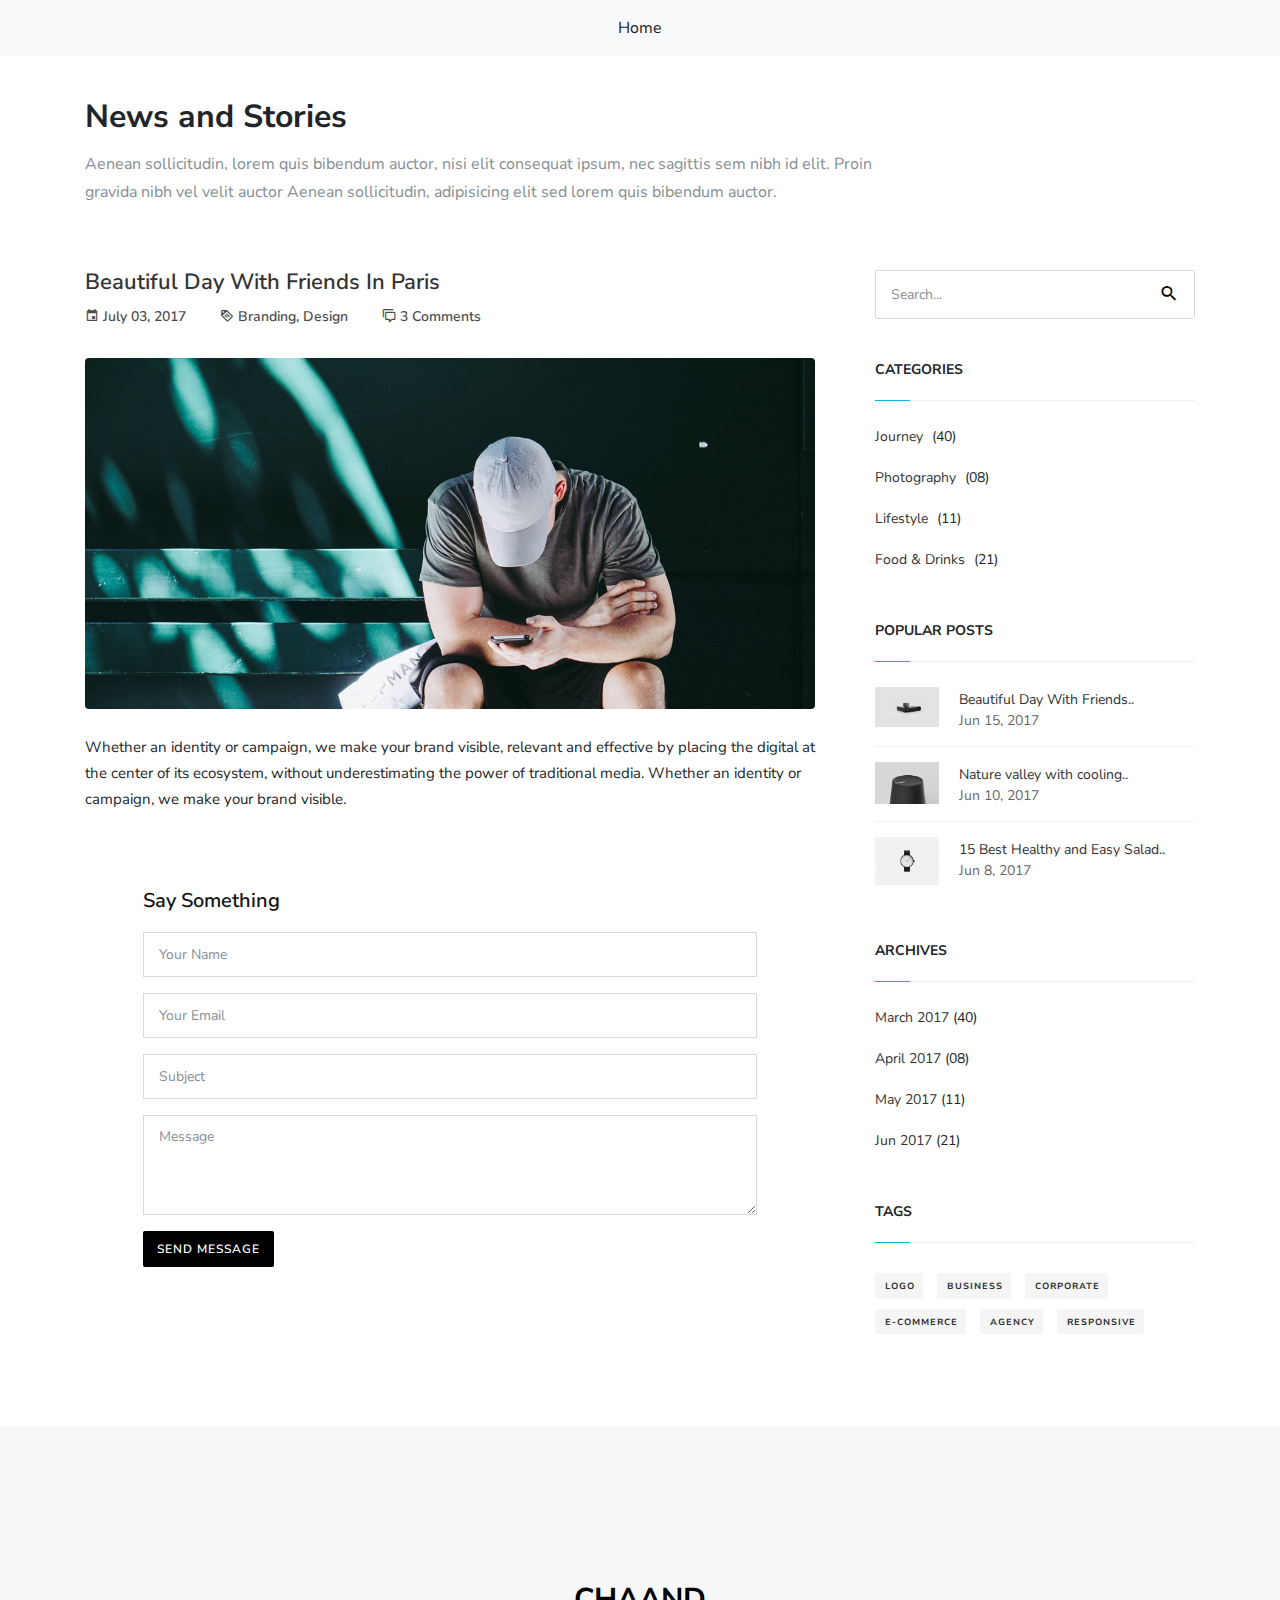
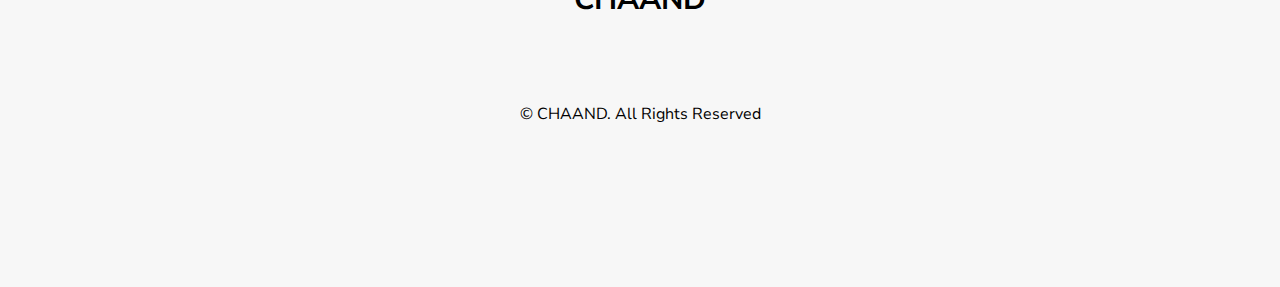
<file: CHAAND/Blog-index/index.html>
<!DOCTYPE html>
<html lang="en">
<head>
        <meta charset="utf-8">
        <meta name="viewport" content="width=device-width, initial-scale=1.0">
        <meta name="description" content="Responsive blog template">
        <meta name="author" content="Zoyothemes">
  <link rel="shortcut icon" href="images/favicon.png">
  
    
    <link rel="stylesheet" href="https://use.fontawesome.com/releases/v5.8.1/css/all.css" integrity="sha384-50oBUHEmvpQ+1lW4y57PTFmhCaXp0ML5d60M1M7uH2+nqUivzIebhndOJK28anvf" crossorigin="anonymous">


        <link rel="shortcut icon" href="images/favicon.ico">

        <title>CHAAND-Blog</title>

        <!-- Google Fonts -->
        <link href="https://fonts.googleapis.com/css?family=Nunito+Sans:300,600,700" rel="stylesheet">

        <!-- Bootstrap core CSS -->
        <link href="css/bootstrap.min.css" rel="stylesheet">

        <!-- MENU CSS -->
        <link href="css/metismenu.min.css" rel="stylesheet" type="text/css" />

        <!-- MATERIALDESIGN ICON -->
        <link rel="stylesheet" type="text/css" href="css/materialdesignicons.min.css">

        <!-- CUSTOM STYLESHEET -->
        <link href="css/style.css" rel="stylesheet" type="text/css" />
        <link href="css/default.css" rel="stylesheet" type="text/css" />

    </head>

    <body>

        <!-- Begin page -->
        <div id="wrapper">
            
                <nav class="navbar navbar-expand-lg navbar-light bg-light rounded">
                        <button class="navbar-toggler" type="button" data-toggle="collapse" data-target="#navbarsExample10" aria-controls="navbarsExample10" aria-expanded="true" aria-label="Toggle navigation">
                          <span class="navbar-toggler-icon"></span>
                        </button>
                
                        <div class="navbar-collapse justify-content-md-center collapse" id="navbarsExample10">
                          <ul class="navbar-nav">
                            <li class="nav-item active">
                              <a class="nav-link" href="./../index.html">Home</a>
                            </li>
                          </ul>
                        </div>
                      </nav>

            <div class="page-wrapper">
                <section>
                    <div class="container">
                        <div class="row">
                            <div class="col-lg-12">
                                <div class="page-title">
                                    <div class="row">
                                        <div class="col-md-9 col-xs-12">
                                            <h2><span>News and Stories</span></h2>

                                            <p class="subtitle text-muted">Aenean sollicitudin, lorem quis bibendum auctor, nisi elit consequat ipsum, nec sagittis sem nibh id elit. Proin gravida nibh vel velit auctor Aenean sollicitudin, adipisicing elit sed lorem quis bibendum auctor.</p>
                                        </div>
                                    </div>
                                </div>
                            </div>
                        </div>
                    </div>
                </section>

                <section class="mt-5 pb-5">
                    <div class="container">

                        <div class="row">
                            <!-- Content-->
                            <div class="col-xl-8">

                                <!-- Post-->
                                <article class="post">

                                    <div class="post-header">
                                        <h2 class="post-title"><a href="#">Beautiful Day With Friends In Paris</a></h2>
                                        <ul class="post-meta">
                                            <li><i class="mdi mdi-calendar"></i> July 03, 2017</li>
                                            <li><i class="mdi mdi-tag-text-outline"></i> <a href="#">Branding</a>, <a href="#">Design</a></li>
                                            <li><i class="mdi mdi-comment-multiple-outline"></i> <a href="#">3 Comments</a></li>
                                        </ul>
                                    </div>

                                    <div class="post-preview">
                                        <a href="#"><img src="images/blog/blog-1.jpg" alt="" class="img-fluid rounded"></a>
                                    </div>

                                    <div class="post-content">
                                        <p>Whether an identity or campaign, we make your brand visible, relevant and effective by placing the digital at the center of its ecosystem, without underestimating the power of traditional media. Whether an identity or campaign, we make your brand visible.</p>
                                    </div>

                                     

                                    <div id="contact" class="paddsection">

                                            <div class="col-lg-12 px-0">
                                       
                               <div id="sendmessage">Your message has been sent. Thank you!</div>
                                              <div id="errormessage"></div>
                                          <!-- Contact Form -->
                                          <div class="contact-form">
                                            <h2>Say Something</h2>
                                     <form action="#" method="post" role="form" class="contactForm">
                                            <div class="row">
                              
                                              <div id="sendmessage">Your message has been sent. Thank you!</div>
                                              <div id="errormessage"></div>
                              
                                              <div class="col-lg-12">
                                                <div class="form-group contact-block1">
                                                  <input type="text" name="name" class="form-control" id="name" placeholder="Your Name" data-rule="minlen:4" data-msg="Please enter at least 4 chars" />
                                                  <div class="validation"></div>
                                                </div>
                                              </div>
                              
                                              <div class="col-lg-12">
                                                <div class="form-group">
                                                  <input type="email" class="form-control" name="email" id="email" placeholder="Your Email" data-rule="email" data-msg="Please enter a valid email" />
                                                  <div class="validation"></div>
                                                </div>
                                              </div>
                              
                                              <div class="col-lg-12">
                                                <div class="form-group">
                                                  <input type="text" class="form-control" name="subject" id="subject" placeholder="Subject" data-rule="minlen:4" data-msg="Please enter at least 8 chars of subject" />
                                                  <div class="validation"></div>
                                                </div>
                                              </div>
                              
                                              <div class="col-lg-12">
                                                <div class="form-group">
                                                  <textarea class="form-control" name="message" rows="12" data-rule="required" data-msg="Please write something for us" placeholder="Message"></textarea>
                                                  <div class="validation"></div>
                                                </div>
                                              </div>
                              
                                              <div class="col-lg-12">
                                                <input type="submit" class="btn btn-defeault btn-send" value="Send message">
                                              </div>
                              
                                            </div>
                                          </form>
                                           <!-- / -->
                                        </div>
                                            </div>
                                        </div>
                                </article>
                                <!-- Post end-->

    
                            </div>
                            <!-- Content end-->

                            <!-- Sidebar-->
                            <div class="col-xl-4">
                                <div class="sidebar">

                                    <!-- Search widget-->
                                    <aside class="widget widget_search">
                                        <form>
                                            <input class="form-control pr-5" type="search" placeholder="Search...">
                                            <button class="search-button" type="submit"><span class="mdi mdi-magnify"></span></button>
                                        </form>
                                    </aside>
 
 

                                    <!-- Categories widget-->
                                    <aside class="widget widget_categories">
                                        <div class="widget-title">Categories</div>
                                        <ul>
                                            <li><a href="#">Journey</a> (40)</li>
                                            <li><a href="#">Photography</a> (08)</li>
                                            <li><a href="#">Lifestyle</a> (11)</li>
                                            <li><a href="#">Food & Drinks</a> (21)</li>
                                        </ul>
                                    </aside>

                                    <!-- Recent entries widget-->
                                    <aside class="widget widget_recent_entries_custom">
                                        <div class="widget-title">Popular Posts</div>
                                        <ul>
                                            <li class="clearfix">
                                                <div class="wi">
                                                    <a href="#"><img src="images/works/img1.jpg" alt="" class="img-fluid"></a>
                                                </div>
                                                <div class="wb"><a href="#">Beautiful Day With Friends..</a> <span class="post-date">Jun 15, 2017</span></div>
                                            </li>
                                            <li class="clearfix">
                                                <div class="wi">
                                                    <a href="#"><img src="images/works/img2.jpg" alt="" class="img-fluid"></a>
                                                </div>
                                                <div class="wb"><a href="#">Nature valley with cooling..</a> <span class="post-date">Jun 10, 2017</span></div>
                                            </li>
                                            <li class="clearfix">
                                                <div class="wi">
                                                    <a href="#"><img src="images/works/img3.jpg" alt="" class="img-fluid"></a>
                                                </div>
                                                <div class="wb"><a href="#">15 Best Healthy and Easy Salad..</a> <span class="post-date">Jun 8, 2017</span></div>
                                            </li>
                                        </ul>
                                    </aside>

                                  
                                    <!-- Archives widget-->
                                    <aside class="widget">
                                        <div class="widget-title">Archives</div>

                                        <ul>
                                            <li><a href="#">March 2017</a> (40)</li>
                                            <li><a href="#">April 2017</a> (08)</li>
                                            <li><a href="#">May 2017</a> (11)</li>
                                            <li><a href="#">Jun 2017</a> (21)</li>
                                        </ul>

                                    </aside>

                                    <!-- Tags widget-->
                                    <aside class="widget widget_tag_cloud">
                                        <div class="widget-title">Tags</div>
                                        <div class="tagcloud">
                                            <a href="#">logo</a>
                                            <a href="#">business</a>
                                            <a href="#">corporate</a>
                                            <a href="#">e-commerce</a>
                                            <a href="#">agency</a>
                                            <a href="#">responsive</a>
                                        </div>
                                    </aside>
                                </div>
                            </div>
                            <!-- Sidebar end-->
                        </div>

                    </div>
                    <!-- end container -->
                </section>
            </div>
        </div>
        
        
    
       
  <!--  </div> -->
  <!-- start section main content -->

  <!-- start section footer -->
  
        
          <footer class="footer">
    <div class="container">
      <div class="footer-logo">
        <span>CHAAND</span>
      </div>
      <div class="social">
        <a class="Social twitter" href="##"><i class="fab fa-twitter"></i></a>
        <a class="Social fb" href="##"><i class="fab fa-facebook-f"></i></a>
        <a href="#"><i class="fab fa-skype"></i></a><a href="#">
          <i class="fab fa-behance"></i></a>
        <a href="#"><i class="fab fa-facebook-messenger"></i></a>
        <a href="#"><i class="fab fa-instagram"></i></a>
        <a href="#"><i class="fab fa-codepen"></i></a>
        <a href="#"><i class="fab fa-github-alt"></i></a>
      </div>
      <p class="copyright">© CHAAND. All Rights Reserved</p>
    </div>
  </footer>

  <!-- End section footer -->


 
        <!-- js placed at the end of the document so the pages load faster -->
        <script src="js/jquery.min.js"></script>
        <script src="js/popper.min.js"></script>
        <script src="js/bootstrap.min.js"></script>
        <script src="js/jquery.easing.min.js"></script>
        <script src="js/metisMenu.min.js"></script>
        <!--common script for all pages-->
        <script src="js/jquery.app.js"></script>
  <script src="js/contactform/contactform.js"></script>

    </body>
</html>
</file>
<file: CHAAND/Blog-index/css/style.css>
/*  Theme Name: Blogezy - Responsive Blog Template
    Author: Zoyothemes
    Version: 1.0.0
    File Description: Main CSS file of the template
*/

body {
    font-family: 'Nunito Sans', sans-serif;
    background-color: #f0f4f7;
}

html {
    background-color: #e1e6ed;
}

a,
a:hover {
    text-decoration: none !important;
    outline: none !important;
}

h1,
h2,
h3,
h4,
h5,
h6 {
    font-weight: 600;
}

a.smoothScroll {
    display: block !important;
    position: relative;
    text-align: center;
    color: black;
    font-weight: 800;
}

/*===========================
    HELPER
=============================*/

.h-100vh {
    height: calc(100vh - 70px);
}

.subtitle {
    line-height: 28px;
    font-size: 16px;
}

.page-title h2,
.page-title h3 {
    line-height: 50px;
    margin-top: 36px;
    font-weight: 700;
}

.btn-outline-custom {
    background-color: transparent;
    background-image: none;
}

.btn {
    text-transform: uppercase;
    font-size: 12px;
    letter-spacing: 1px;
    border-radius: 2px;
    font-weight: 600;
    padding: .6rem .8rem;
}

.btn-outline-custom.active,
.btn-outline-custom:hover,
.btn-outline-custom:active,
.show>.btn-outline-custom.dropdown-toggle {
    color: #fff;
}

.btn-outline-custom.focus,
.btn-outline-custom:focus {
    box-shadow: none;
}


/*===========================
    NAVBAR
=============================*/


/* Metis Menu css */

.metismenu {
    padding: 0 0 0 20px;
    list-style-type: none;
}

.metismenu ul {
    padding: 0;
}

.metismenu ul li {
    list-style: none;
}

.nav-second-level li a,
.nav-thrid-level li a {
    padding: 8px 20px 8px 20px;
    color: #a0a0a0;
    transition: all 0.5s;
    display: block;
    text-decoration: none;
    font-size: 14px;
}

.side-menu {
    width: 280px;
    z-index: 10;
    /*background: #fff;*/
    bottom: 35px;
    margin-top: 0;
    padding-bottom: 30px;
    position: absolute;
    top: 35px;
}

#sidebar-menu>ul>li>a {
    color: #000;
    display: block;
    padding: 14px 20px;
    text-decoration: none !important;
    margin: 2px 0;
    font-size: 1rem;
    position: relative;
    font-weight: 600;
    transition: all 0.5s;
}

.topbar .topbar-left {
    float: left;
    position: relative;
    width: 240px;
    z-index: 1;
}

.logo {
    padding: 40px;
}

.logo p {
    font-size: 14px;
    margin: 30px 0 0 0;
}

.nav-second-level>li>a {
    text-decoration: none !important;
}

.button-menu-mobile {
    border: none;
    color: #000;
    display: inline-block;
    width: 60px;
    background-color: transparent;
    font-size: 26px;
    outline: none !important;
    float: right;
}

button,
input,
select,
textarea {
    line-height: inherit;
}

.menu-social li a {
    padding: 5px !important;
    color: #000;
}

.menu-social {
    padding: 28px 24px;
    overflow: hidden;
    /*position: absolute;*/
    bottom: 0px;
}

.menu-left {
    position: absolute;
}


.copyright-box {
    text-align: center;
    margin-top: 30%;
}

.topbar-mobile {
    display: none;
}

.topbar-mobile .logo {
    padding: 30px 40px;
}

body.enlarged .side-menu {
    display: block;
    position: fixed;
    background-color: #fff;
    top: 0;
    bottom: 0;
    overflow: auto;
    box-shadow: 0 0 24px 0 rgba(0, 0, 0, 0.06), 0 1px 0 0 rgba(0, 0, 0, 0.02);
}

/*===========================
    BLOG
============================*/

.page-wrapper {
    background-color: #ffffff;
    padding: 0 20px;
}

.post {
    margin: 0 0 45px;
}

.post+.post {
    border-top: 1px solid rgba(238, 238, 238, .7);
    padding-top: 50px;
}

.post-preview {
    -webkit-transition: all .3s ease-out;
    transition: all .3s ease-out;
    margin: 0 0 25px;
}

.post-preview:hover {
    opacity: .7;
}

.post-header {
    margin: 0 0 30px;
}

.post-title {
    font-size: 22px;
    margin: 0 0 10px;
}

.post-title a {
    color: #333;
    -webkit-transition: all .3s ease-out;
    transition: all .3s ease-out;
}

.post-meta {
    list-style: none;
    padding: 0;
    margin: 0;
    opacity: .7;
    color: #000;
    font-weight: 600;
}

.post-meta>li {
    display: inline-block;
    margin-right: 30px;
    font-size: 14px;
}

.post-meta>li:last-child {
    margin-right: 0;
}

.post .post-meta a,
.post-meta a {
    color: #000;
    transition: all 0.5s;
    font-weight: 600;
}

.post-tags {
    margin: 40px 0 0;
}

.post-tags a {
    background-color: #f5f5f5;
    border-radius: 2px;
    display: inline-block;
    text-transform: uppercase;
    letter-spacing: 1px;
    font-size: 7px;
    color: #303133;
    padding: 7px 8px 5px 10px;
    margin: 5px 10px 5px 0;
    transition: all 0.5s;
}

.post-tags a:hover,
.post-tags a:focus {
    color: #fff;
}

.post-content h1,
.post-content h2,
.post-content h3,
.post-content h4,
.post-content h5,
.post-content h6 {
    margin: 30px 0 20px;
}

.post-content h1:first-child,
.post-content h2:first-child,
.post-content h3:first-child,
.post-content h4:first-child,
.post-content h5:first-child,
.post-content h6:first-child {
    margin-top: 0;
}

.post-content p,
.post-content ul,
.post-content ol {
    margin: 0 0 20px;
    line-height: 24px;
    font-size: 15px;
}

.post-content ul,
.post-content ol {
    margin-left: 40px;
}

.post-content ul {
    list-style-type: disc;
}

.post-content ol {
    list-style-type: decimal;
}

.sidebar {
    padding-left: 30px;
}

.sidebar .widget:last-child {
    border: 0;
    padding: 0;
}

.widget_search form {
    position: relative;
}

.search-button {
    position: absolute;
    top: 0;
    height: 100%;
    right: 10px;
    background-color: transparent;
    border: none;
    font-size: 20px;
    -webkit-transition: all .3s ease-out;
    transition: all .3s ease-out;
}

.search-button:focus,
.search-button.focus,
.search-button.active.focus,
.search-button.active:focus,
.search-button:active.focus,
.search-button:active:focus {
    outline: 0;
}

.widget-title {
    position: relative;
    font-size: 14px;
    margin: 0 0 25px;
    font-weight: 700;
    text-transform: uppercase;
}

.widget-title:before {
    content: "";
    display: block;
    position: absolute;
    bottom: 0;
    width: 100%;
    border-bottom: 1px solid #eee;
}

.widget-title:after {
    content: "";
    display: block;
    width: 35px;
    z-index: 1;
    position: relative;
    margin: 20px auto 25px 0px;
}

.widget {
    margin: 0 0 40px;
    font-size: 14px;
}

.widget ul,
.widget ol {
    list-style: none;
    padding: 0;
    margin: 0;
}

.widget ul li,
.widget ol li {
    padding-bottom: 10px;
    margin-bottom: 10px;
}

.widget ul li:last-child,
.widget ol li:last-child {
    border: 0;
}

.widget ul li a,
.widget ol li a {
    color: #333333;
    transition: all 0.5s;
}

.widget select {
    width: 100%;
    box-shadow: none;
    border-radius: 2px;
    border-color: #eee;
    padding: 12px 15px;
    height: 49px;
    font-size: 14px;
}

.widget_archive ul li a,
.widget_categories ul li a {
    margin-right: 5px;
}

/* About Widget */
.about-widget img {
    margin-bottom: 20px;
    max-width: 100%;
    width: 160px;
    height: auto;
}

.about-widget p {
    line-height: 24px;
}

.post-date {
    display: block;
    opacity: .7;
}

.tagcloud>a {
    background: #f5f5f5;
    border-radius: 2px;
    color: #303133;
    font-weight: 700;
    display: inline-block;
    font-size: 9px;
    letter-spacing: 1px;
    margin: 5px 10px 5px 0;
    padding: 7px 8px 5px 10px;
    text-transform: uppercase;
    transition: all 0.5s;
}

.tagcloud>a:hover {
    color: #fff;
}

.widget_recent_entries_custom ul li {
    border-bottom: 1px solid rgba(238, 238, 238, .7);
    margin-bottom: 15px;
    padding-bottom: 15px;
}

.widget_recent_entries_custom .wi {
    float: left;
    width: 64px;
}

.widget_recent_entries_custom .wb {
    padding-top: 2px;
    margin-left: 84px;
}

.widget_recent_entries_custom .wb a {
    color: #303133;
}

.text-widget-des {
    line-height: 24px;
}

.post-tags {
    margin: 40px 0 0;
}

.post-author-box {
    padding: 20px;
    border: 1px solid #eee;
}

.media-heading {
    font-size: 16px;
}

.media-heading a {
    color: #000;
    transition: all 0.5s;
}

.post-author-box .socials li a:hover {
    color: #ffffff !important;
}

.socials li:first-child {
    margin-left: 0;
}

.socials li a {
    display: inline-block;
    margin-top: 0px;
    width: 42px;
    height: 42px;
    line-height: 42px;
    font-size: 15px;
    transition: all 0.5s;
    background-color: #4a4a4a;
    border-radius: 50%;
    color: #fff !important;
}

.form-control {
    box-shadow: none;
    border-radius: 2px;
    padding: 12px 15px;
    height: 49px;
    font-size: 14px;
}

.form-control:focus {
    border-color: #777;
}

textarea.form-control {
    height: auto;
}

.media-body a.reply-btn {
    float: right;
    font-size: 13px;
    text-transform: uppercase;
    font-weight: 700;
    color: #777;
}

.media-body p.post-date {
    margin-bottom: 20px;
    font-size: 12px;
}

.blog-detail-description p {
    line-height: 24px;
}

.media,
.media-list {
    margin-top: 50px;
}

.post-author-box .socials li a {
    width: 36px;
    height: 36px;
    line-height: 34px;
    background-color: #ffffff;
    color: #070e14 !important;
    border: 1px solid #eee;
}

.socials li {
    display: inline-block;
    margin: 0 4px 5px;
    text-align: center;
    cursor: pointer;
}

.post-tags a {
    background-color: #f5f5f5;
    border-radius: 2px;
    display: inline-block;
    text-transform: uppercase;
    letter-spacing: 1px;
    font-size: 7px;
    color: #303133;
    padding: 7px 8px 5px 10px;
    margin: 5px 10px 5px 0;
}

.blockquote {
    font-size: 16px;
    font-style: italic;
    padding: 20px;
}

.blockquote-text {
    line-height: 24px;
}

.blockquote:before {
    content: "\F756";
    float: left;
    position: relative;
    top: 0px;
    left: 0;
    color: #cdced0;
    font-family: Material Design Icons;
    font-size: 44px;
    font-weight: 400;
    line-height: 24px;
}

.post-tags a:hover,
.post-tags a:focus {
    background: #d09c8e;
    color: #fff;
}

.post-content h1,
.post-content h2,
.post-content h3,
.post-content h4,
.post-content h5,
.post-content h6 {
    margin: 30px 0 20px;
}

.post-content h1:first-child,
.post-content h2:first-child,
.post-content h3:first-child,
.post-content h4:first-child,
.post-content h5:first-child,
.post-content h6:first-child {
    margin-top: 0;
}

.post-content p,
.post-content ul,
.post-content ol {
    margin: 0 0 20px;
    line-height: 26px;
}

.post-content ul,
.post-content ol {
    margin-left: 40px;
}

.post-content ul {
    list-style-type: disc;
}

.post-content ol {
    list-style-type: decimal;
}

.related-post .post-header a {
    color: #333;
    overflow: hidden;
    white-space: nowrap;
    text-overflow: ellipsis;
    display: block;
    transition: all 0.5s;
}

.related-post {
    margin-top: 30px;
}

.owl-nav {
    height: 0;
    width: 100%;
    opacity: 0;
    position: absolute;
    left: 0;
    top: 50%;
}

.quote-post .blockquote {
    border-radius: 5px;
    padding: 30px;
}

.quote-post .blockquote-text {
    line-height: 32px;
}

.quote-post .blockquote:before {
    padding-right: 10px;
}

.link-post {
    color: rgba(255, 255, 255, 0.6);
    text-align: center;
    padding: 20px;
    border-radius: 5px;
}

.link-post i {
    font-size: 48px;
    display: block;
}

.link-post a {
    color: #fff;
}

.link-post-content {
    border: 3px solid rgba(255, 255, 255, 0.3);
    padding: 10px;
}

.error-page h1 {
    font-size: 98px;
    font-weight: 700;
    line-height: 150px;
    text-shadow: rgba(61, 61, 61, 0.3) 1px 1px, rgba(61, 61, 61, 0.2) 2px 2px, rgba(61, 61, 61, 0.3) 3px 3px;
}

.home-center {
    display: table;
    width: 100%;
    height: 100%;
}

.home-desc-center {
    display: table-cell;
    vertical-align: middle;
}

/* ===========================
--- Footer
============================ */



.credits {
    font-size: 13px;
}

.contact-form {
     padding: 8%;
}

.contact-form h2 {
    text-transform: capitalize;
    margin: 0;
    padding: 0 0 20px;
    font-size: 20px;
    font-weight: 600;
    color: #151515;
}

.contact-form .form-control {
    border-radius: 0;
    font-size: 14px;
    height: 45px;
}

.contact-form textarea.form-control {
    height: 100px;
}

.contact-us-box {
    margin: 0 5%;
    position: relative;
    background: #fff;
    box-shadow: 0px 1px 27px -3px rgba(0, 0, 0, 0.2);
    border-radius: 10px;
}

contact-info-box .contact-info {
    position: relative;
    padding-left: 50px;
    padding-bottom: 20px;
}


.footer {
    background: #f7f7f7;
    padding: 150px 0 50px;
    text-align: center;
}

.footer-blog {
    margin-top: 0;
    padding: 50px 0;
}

.footer p {
    margin: 0;
}

.footer .footer-logo {
    font-size: 30px;
    font-weight: 700;
    color: black !important;
}

.footer .footer-logo span {
    position: relative;
    display: inline-block;
    vertical-align: top;
    color: black;

}

.footer .footer-logo span span {
    width: 7px;
    height: 7px;
    border-radius: 50%;
    position: absolute;
    bottom: 11px;
    right: -8px;
    float: left;
    background: #fff;
    color: black;
}

.footer .social a {
    width: 40px;
    height: 40px;
    text-align: center;
    line-height: 40px;
    color: black;
    margin-right: 12px;
}

.footer .social {
    padding: 20px 0;
}

p.copyright {
    color: black;
}

.footer {
    min-height: 460px;
}

#footer {
    background: #f7f7f7;
    padding-top: 50px;
    padding-bottom: 50px;
}

#footer .socials-media {
    width: 100%;
    color: black;

}

#footer .socials-media ul {
    display: inline-block;
    float: none;
    margin: 0 0 20px 0;
    color: black;

}

#footer .socials-media ul li {
    float: left;
    margin-left: 10px;
    margin-right: 10px;
    color: black;
}

#footer .socials-media ul li a {
    font-size: 24px;
    color: #999;
    letter-spacing: 0.1em;
    color: black;

    font-weight: 500;
    background: transparent;
    text-transform: uppercase;
    -moz-transition: all 0.5s ease-in-out 0s;
    -ms-transition: all 0.5s ease-in-out 0s;
    -o-transition: all 0.5s ease-in-out 0s;
    -webkit-transition: all 0.5s ease-in-out 0s;
    transition: all 0.5s ease-in-out 0s;
}

#footer .socials-media ul li a:hover {
    color: #b8a07e;
    -moz-transition: all 0.5s ease-in-out 0s;
    -ms-transition: all 0.5s ease-in-out 0s;
    -o-transition: all 0.5s ease-in-out 0s;
    -webkit-transition: all 0.5s ease-in-out 0s;
    transition: all 0.5s ease-in-out 0s;
}

#footer p {
    font-size: 12px;
    letter-spacing: 0.1em;
    font-weight: 500;
    margin-top: 0;
    text-transform: uppercase;
}

.credits {
    font-size: 13px;
}

.contact-form {
     padding: 8%;
}



/* ===========================
--- Contact
============================ */

.contact-info-box .social-icons {
    margin: 0;
    padding: 0 0px 0 40px;
    color: black;

}

.contact-info-box .social-icons li {
    display: inline-block;
    vertical-align: top;
    list-style: none;
    color: black;

}

.contact-info-box .social-icons li a {
    display: block;
    width: 30px;
    height: 30px;
    text-align: center;
    line-height: 30px;
    color: #333;
    border-radius: 50%;
    color: black;

}

.contact-info-box .social-icons li a:hover {
    background: #333;
    color: #fff;
}

h2.font-alt {
    margin-top: 47px;
}

.contact-info-box {
    padding: 8%;
}

.contact-info-box h2 {
    text-transform: capitalize;
    margin: 0;
    padding: 0 0 15px;
    font-size: 20px;
    font-weight: 600;
    color: #151515;
}

.contact-info-box .desc {
    width: 350px;
    max-width: 100%;
    margin-bottom: 40px;
}

.contact-info-box .contact-info {
    position: relative;
    padding-left: 50px;
    padding-bottom: 20px;
}

.contact-info-box .contact-info .icon {
    width: 35px;
    height: 35px;
    border-radius: 50%;
    color: #fff;
    text-align: center;
    position: absolute;
    top: 0;
    line-height: 35px;
    left: 0;
    font-size: 17px;
}

.contact-info-box .contact-info p {
    margin: 0;
    font-size: 14px;
    display: inline;
    margin-right: 9px;
}


.contact-info-box .social-icons {
    margin: 0;
    padding: 0 0px 0 40px;
    color: black;

}

.contact-info-box .social-icons li {
    display: inline-block;
    vertical-align: top;
    list-style: none;
    color: black;

}

.contact-info-box .social-icons li a {
    display: block;
    width: 30px;
    height: 30px;
    text-align: center;
    line-height: 30px;
    color: #333;
    border-radius: 50%;
    color: black;

}

.contact-info-box .social-icons li a:hover {
    background: #333;
    color: #fff;
}

.contact-form {
     padding: 8%;
}

.contact-form h2 {
    text-transform: capitalize;
    margin: 0;
    padding: 0 0 20px;
    font-size: 20px;
    font-weight: 600;
    color: #151515;
}

.contact-form .form-control {
    border-radius: 0;
    font-size: 14px;
    height: 45px;
}

.contact-form textarea.form-control {
    height: 100px;
}

.contact-us-box {
    margin: 0 5%;
    position: relative;
    background: #fff;
    box-shadow: 0px 1px 27px -3px rgba(0, 0, 0, 0.2);
    border-radius: 10px;
}

contact-info-box .contact-info {
    position: relative;
    padding-left: 50px;
    padding-bottom: 20px;
}

i.contact {
    background-color: var(--main-color);
    width: 35px;
    height: 35px;
    border-radius: 50%;
    color: black;
    text-align: center;
    position: absolute;
    top: 0;
    line-height: 35px;
    left: 0;
    font-size: 17px;
}

#contact #sendmessage {
    color: #18d26e;
    border: 1px solid #18d26e;
    display: none;
    text-align: center;
    padding: 15px;
    font-weight: 600;
    margin: 15px;
}

#contact #errormessage {
    color: red;
    display: none;
    border: 1px solid red;
    text-align: center;
    padding: 15px;
    font-weight: 600;
    margin: 15px;
}

#contact #sendmessage.show,
#contact #errormessage.show,
#contact .show {
    display: block;
}

#contact .validation {
    color: red;
    display: none;
    margin: 0 0 20px;
    font-weight: 400;
    font-size: 13px;
}

input.btn.btn-defeault.btn-send {
    background-color: black;
    color: white;
}

@media (max-width: 991px) {
    .contact-us-box {
        margin: 0;
    }
}

@media (max-width: 767px) {
    .contact-us-box {
        margin: 0;
    }

    .contact-form {
        border-top: 1px solid #ddd;
        border-left: none;
    }
}


/*======================
    Pagination
=======================*/

.pagination>li {
    display: inline-block;
    margin-right: 2px;
}

.pagination>li:first-child>a,
.pagination>li:first-child>span {
    border-radius: 3px;
}

.pagination {
    display: inline-block;
}

.pagination>li>a,
.pagination>li>span {
    border: 2px solid #eeeeee;
    border-radius: 3px;
    color: #777777;
    display: block;
    float: none;
    padding: 8px 15px;
    transition: all 0.5s;
}

.pagination>.active>a,
.pagination>.active>span {
    background: #27cbc0 none repeat scroll 0 0;
    border-color: #27cbc0;
    color: #ffffff;
}

.pagination>li>a:hover,
.pagination>li>a:focus,
.pagination>li>span:hover,
.pagination>li>span:focus {
    background: #666 none repeat scroll 0 0;
    border-color: #666;
    color: #ffffff;
}

.pagination>.active>a,
.pagination>.active>a:focus,
.pagination>.active>a:hover,
.pagination>.active>span,
.pagination>.active>span:focus,
.pagination>.active>span:hover {
    background-color: #666;
    border-color: #666;
    color: #fff;
    cursor: default;
    z-index: 3;
}

@media (max-width: 991px) {
    .menu-social {
        position: relative;
    }

    .page-wrapper {
        margin-left: 0px;
    }

    body {
        margin: 0px;
    }

    .media-body a.reply-btn {
        font-size: 12px;
    }

    .sidebar {
        padding-left: 0;
        margin-top: 50px;
    }
}

@media (max-width: 768px) {
    .side-menu {
        display: none;
    }

    .h-100vh {
        height: auto;
    }

    .topbar-mobile {
        display: block;
    }

    .pagination>li>a,
    .pagination>li>span {
        padding: 5px 10px;
    }
}

@media (max-width: 419px) {
    .topbar-mobile .logo {
        padding: 20px 20px;
    }
}
</file>
<file: CHAAND/Blog-index/css/default.css>
/*  Theme Name: Blogezy - Responsive Blog Template
    Author: Zoyothemes
    Version: 1.0.0
    File Description: Default color file of the template
*/

.widget-title:after {
    border-bottom: 1px solid #0db3e3;
}

.quote-post .blockquote {
    border: 2px solid #0db3e3;
}

.quote-post .blockquote:before,.related-post .post-header a:hover,.media-heading a:hover,.widget ul li a:hover,
.widget ol li a:hover,.search-button:hover,.post-meta a:hover,.post-meta a:focus,.post-title a:hover,.btn-outline-custom{
    color: #0db3e3;
}

.link-post,.post-author-box .socials li a:hover,.tagcloud > a:hover,.post-tags a:hover,.post-tags a:focus,.btn-outline-custom.active,
.btn-outline-custom:hover,.btn-outline-custom:active,.show>.btn-outline-custom.dropdown-toggle{
    background-color: #0db3e3;
}

.widget select:focus,.post-author-box .socials li a:hover,.btn-outline-custom.active,.btn-outline-custom:hover,
.btn-outline-custom:active,.show>.btn-outline-custom.dropdown-toggle,.btn-outline-custom{
    border-color: #0db3e3;
}
</file>
<file: CHAAND/Blog-index/css/metismenu.min.css>
/*
 * metismenu - v2.7.0
 * A jQuery menu plugin
 * https://github.com/onokumus/metismenu#readme
 *
 * Made by Osman Nuri Okumus <onokumus@gmail.com> (https://github.com/onokumus)
 * Under MIT License
 */

.metismenu .arrow{float:right;line-height:1.42857}[dir=rtl] .metismenu .arrow{float:left}.metismenu .glyphicon.arrow:before{content:"\e079"}.metismenu .active>a>.glyphicon.arrow:before{content:"\e114"}.metismenu .fa.arrow:before{content:"\f104"}.metismenu .active>a>.fa.arrow:before{content:"\f107"}.metismenu .ion.arrow:before{content:"\f3d2"}.metismenu .active>a>.ion.arrow:before{content:"\f3d0"}.metismenu .plus-times{float:right}[dir=rtl] .metismenu .plus-times{float:left}.metismenu .fa.plus-times:before{content:"\f067"}.metismenu .active>a>.fa.plus-times{-webkit-transform:rotate(45deg);-ms-transform:rotate(45deg);-o-transform:rotate(45deg);transform:rotate(45deg)}.metismenu .plus-minus{float:right}[dir=rtl] .metismenu .plus-minus{float:left}.metismenu .fa.plus-minus:before{content:"\f067"}.metismenu .active>a>.fa.plus-minus:before{content:"\f068"}.metismenu .collapse{display:none}.metismenu .collapse.in{display:block}.metismenu .collapsing{position:relative;height:0;overflow:hidden;-webkit-transition-timing-function:ease;-o-transition-timing-function:ease;transition-timing-function:ease;-webkit-transition-duration:.35s;-o-transition-duration:.35s;transition-duration:.35s;-webkit-transition-property:height,visibility;-o-transition-property:height,visibility;transition-property:height,visibility}.metismenu .has-arrow{position:relative}.metismenu .has-arrow:after{position:absolute;content:"";width:.5em;height:.5em;border-width:1px 0 0 1px;border-style:solid;border-color:initial;right:1em;-webkit-transform:rotate(-45deg) translateY(-50%);-ms-transform:rotate(-45deg) translateY(-50%);-o-transform:rotate(-45deg) translateY(-50%);transform:rotate(-45deg) translateY(-50%);-webkit-transform-origin:top;-ms-transform-origin:top;-o-transform-origin:top;transform-origin:top;top:50%;-webkit-transition:all .3s ease-out;-o-transition:all .3s ease-out;transition:all .3s ease-out}[dir=rtl] .metismenu .has-arrow:after{right:auto;left:1em;-webkit-transform:rotate(135deg) translateY(-50%);-ms-transform:rotate(135deg) translateY(-50%);-o-transform:rotate(135deg) translateY(-50%);transform:rotate(135deg) translateY(-50%)}.metismenu .active>.has-arrow:after,.metismenu .has-arrow[aria-expanded=true]:after{-webkit-transform:rotate(-135deg) translateY(-50%);-ms-transform:rotate(-135deg) translateY(-50%);-o-transform:rotate(-135deg) translateY(-50%);transform:rotate(-135deg) translateY(-50%)}
</file>
